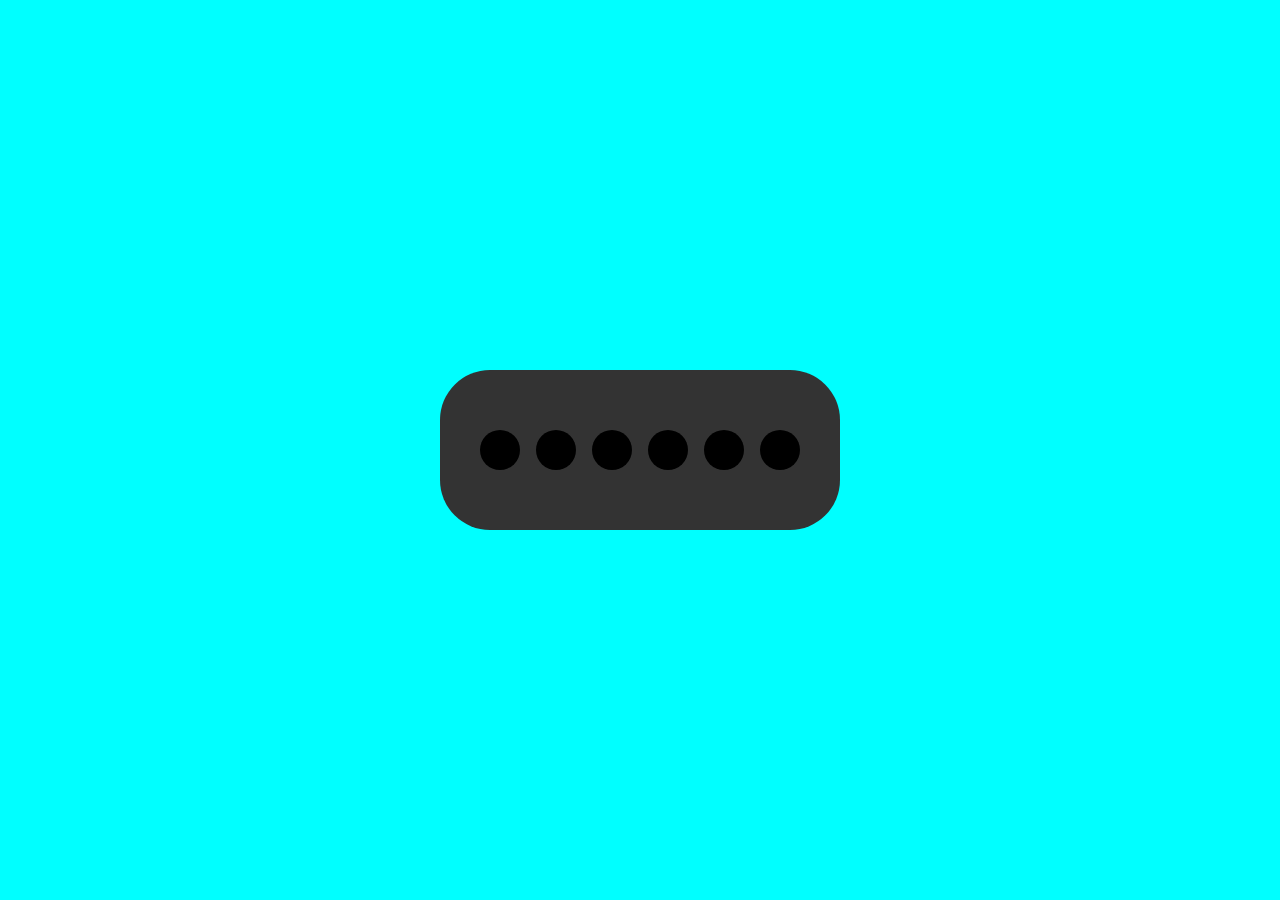
<file: Project-10-Disco-Light-Effect/index.html>
<!DOCTYPE html>
<html>
  <head>
    <meta charset="utf-8" />
    <meta http-equiv="X-UA-Compatible" content="IE=edge" />
    <title>Disco Color Effect Project</title>
    <meta name="description" content="" />
    <meta name="viewport" content="width=device-width, initial-scale=1" />
    <link rel="stylesheet" href="style.css" />
  </head>
  <body>

      <div class="container">
        <div class="light Light1"></div>
        <div class="light Light2"></div>
        <div class="light Light3"></div>
        <div class="light Light4"></div>
        <div class="light Light5"></div>
        <div class="light Light6"></div>
      </div>
  
    <script src="app.js" async defer></script>
  </body>
</html>
</file>
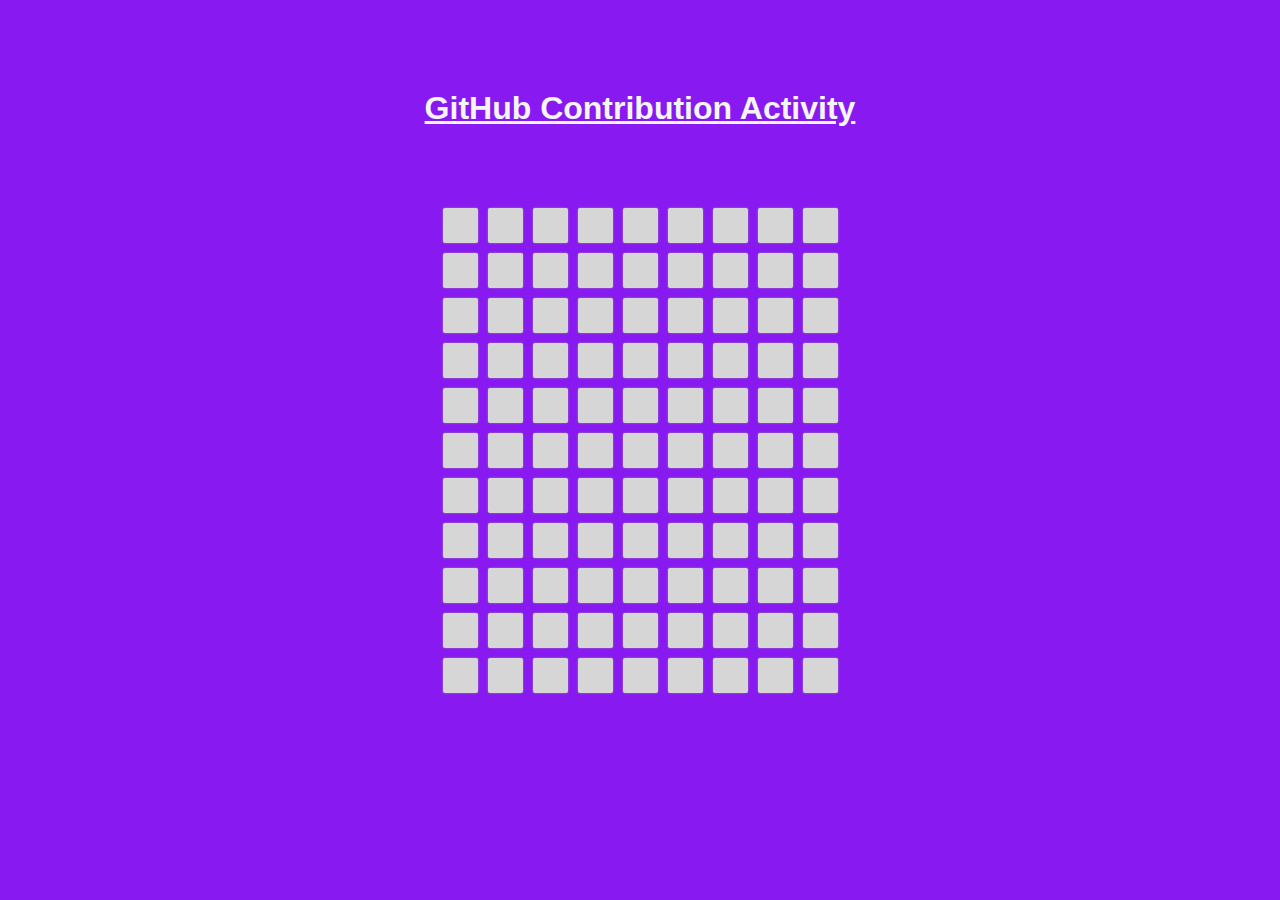
<file: Project-12-Github-Contribution-Project-Clone/index.html>
<!DOCTYPE html>
<html lang="en">
<head>
    <meta charset="UTF-8">
    <meta name="viewport" content="width=device-width, initial-scale=1.0">
    <title>Github Contribution Project Clone</title>
    <link rel="stylesheet" href="style.css">
</head>
<body>

    <h1>GitHub Contribution Activity</h1>
    <div class="container" id="_container">
        
    </div>

    <script src="script.js"></script>
</body>
</html>
</file>
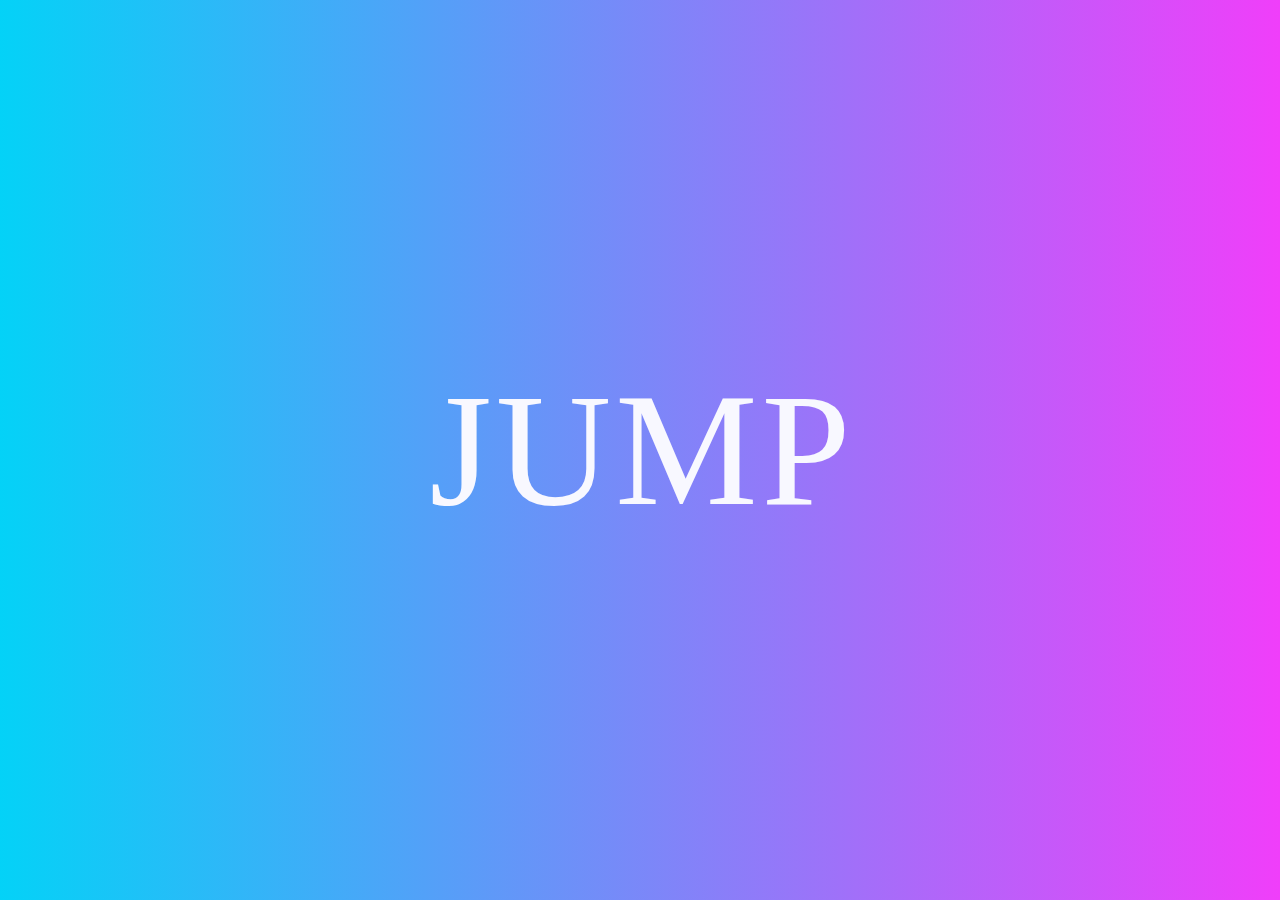
<file: Project-2-Jumping-Letters/index.html>
<!DOCTYPE html>
<html lang="en">
<head>
    <meta charset="UTF-8">
    <meta name="viewport" content="width=device-width, initial-scale=1.0">
    <title>Jumping Letters</title>
    <link rel="stylesheet" href="style.css">
</head>
<body>

    <div class="letters">
        <span>J</span>
        <span>U</span>
        <span>M</span>
        <span>P</span>
    </div>
    
    <script src="app.js"></script>
</body>
</html>
</file>
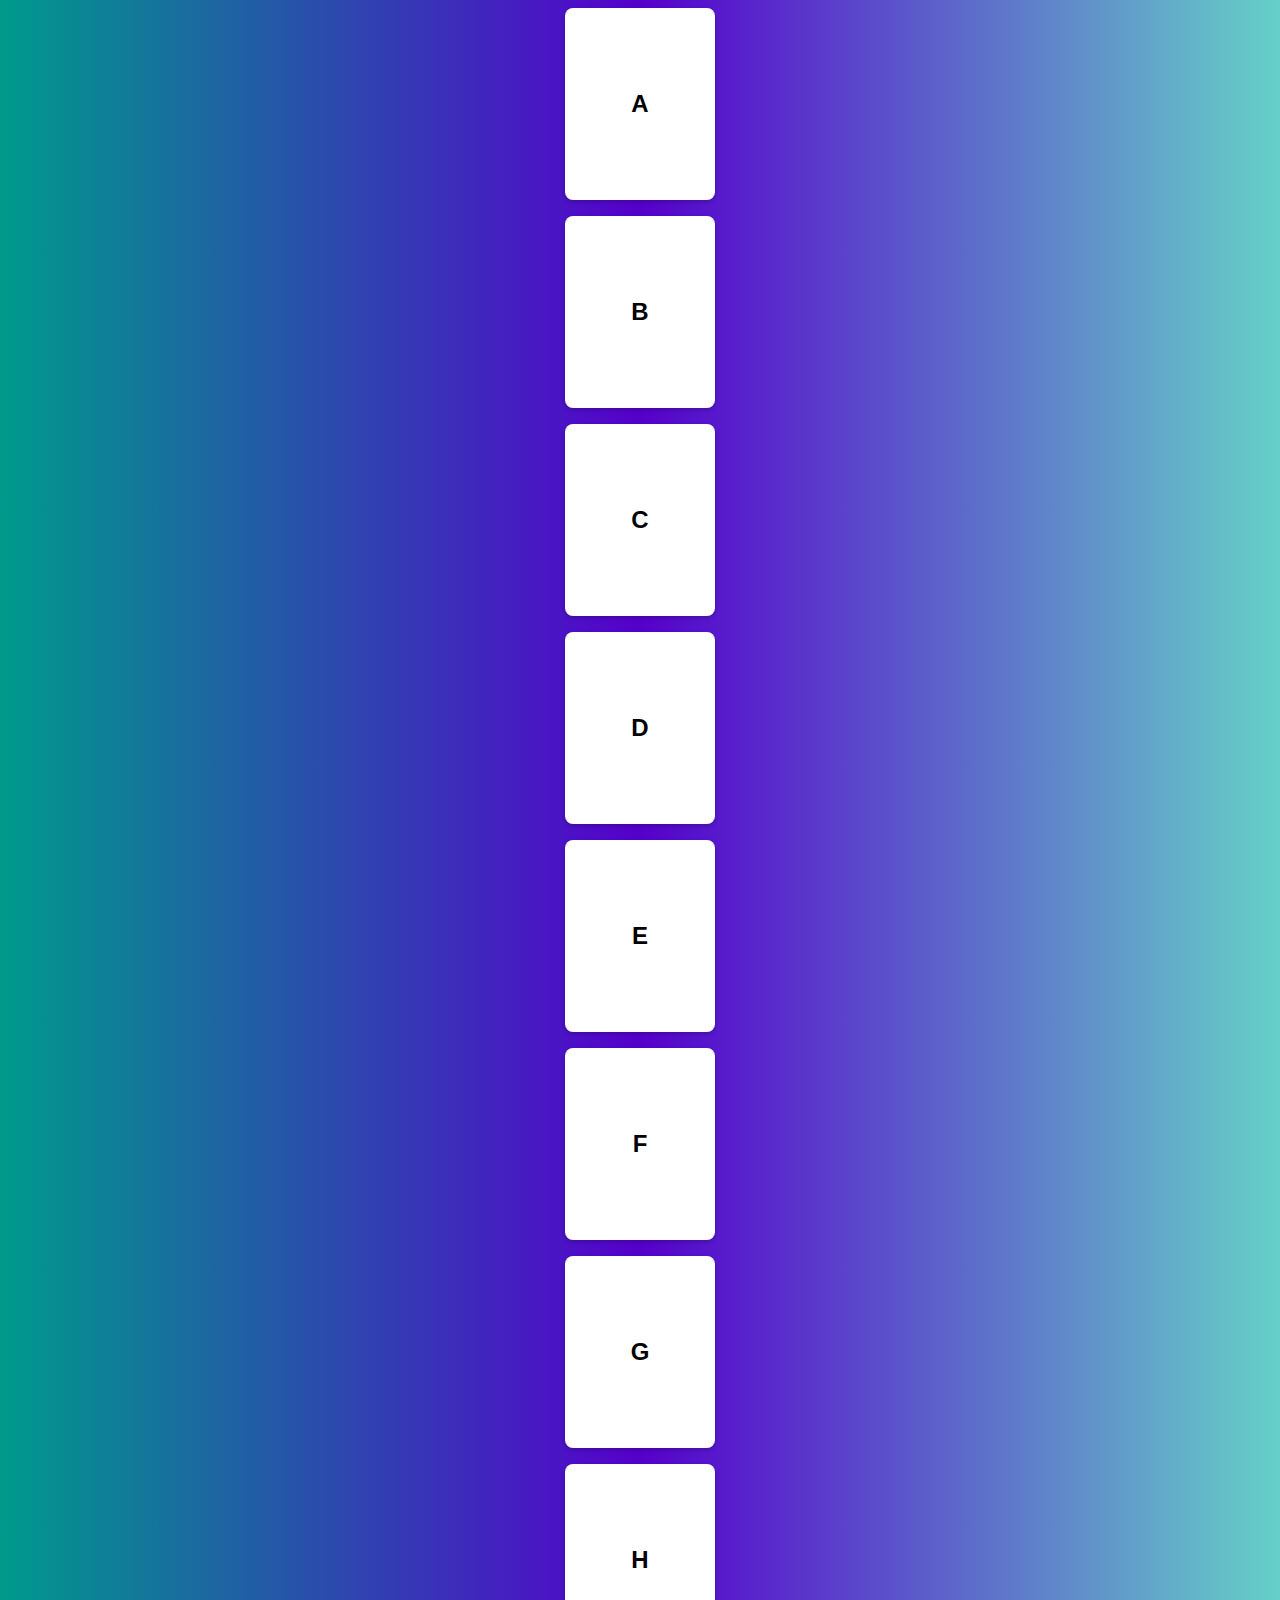
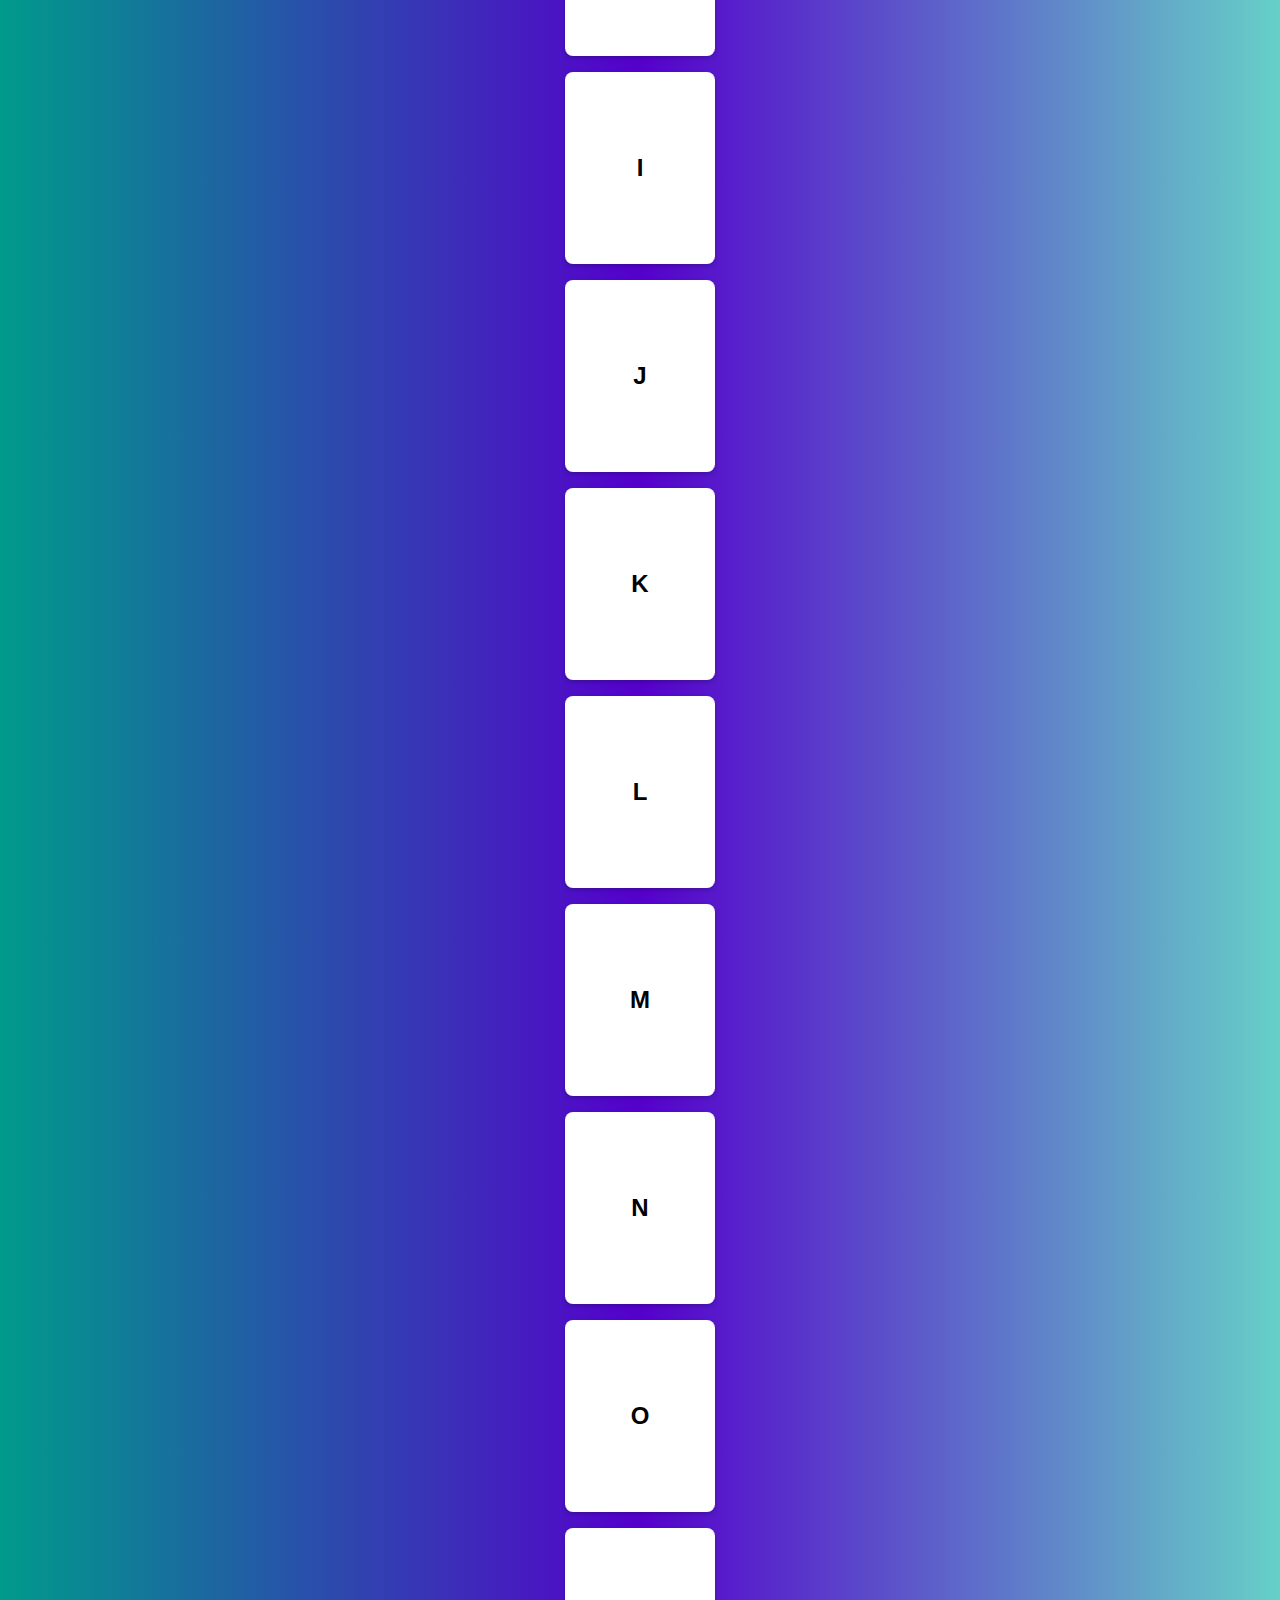
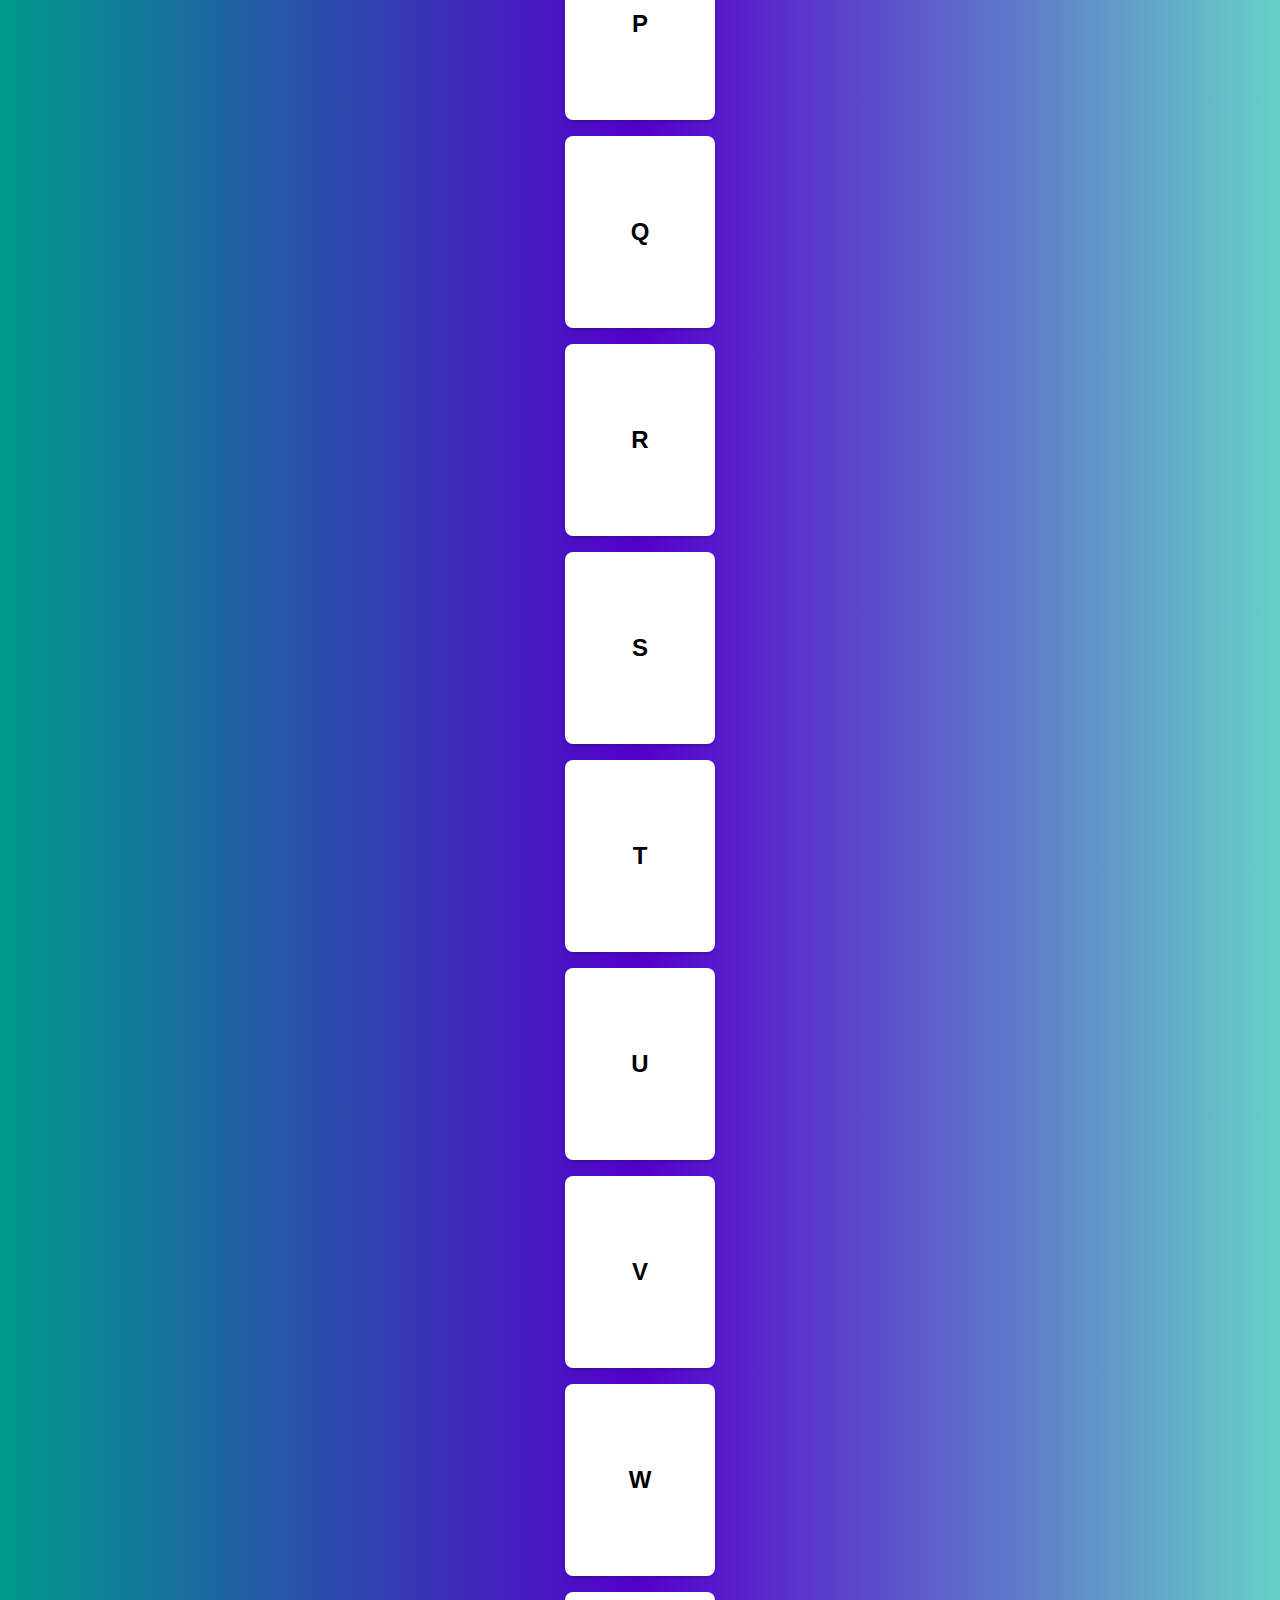
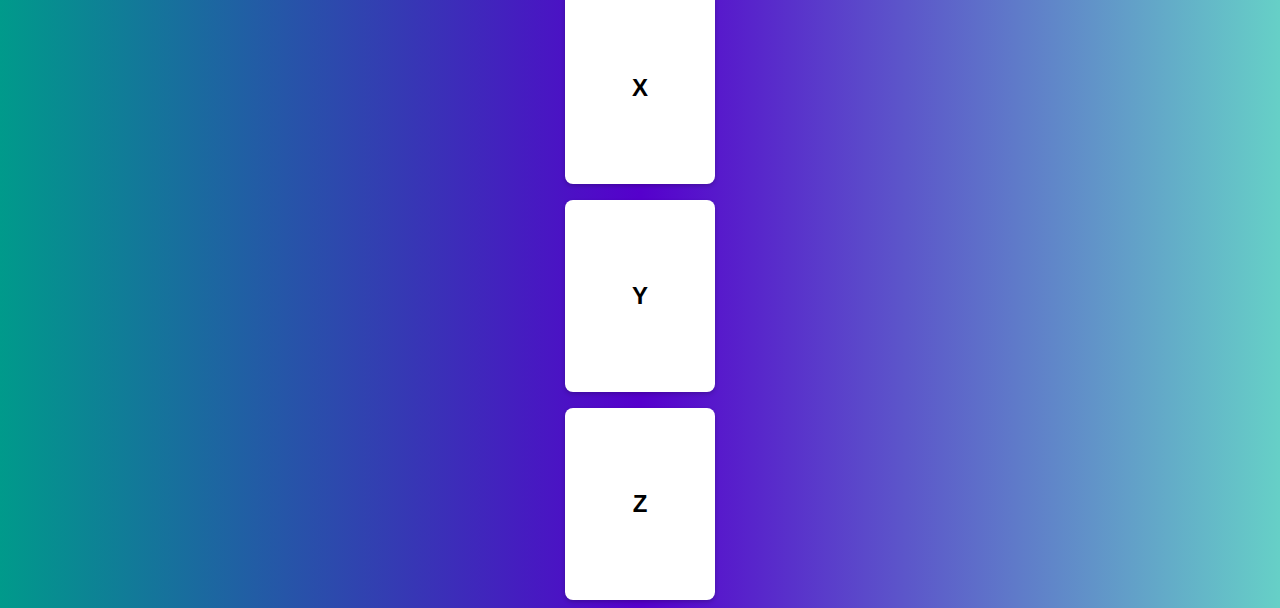
<file: Project-4-Scrollbar-Indicator/index.html>
<!DOCTYPE html>
<html lang="en">
<head>
    <meta charset="UTF-8">
    <meta name="viewport" content="width=device-width, initial-scale=1.0">
    <title>Scrollbar Indicator</title>
    <link rel="stylesheet" href="style.css">
</head>
<body>
    
    <div class="indicator" id="scrollIndicator">
    </div>

    <div class="text">
      <h2><span>A</span></h2>
      <h2><span>B</span></h2>
      <h2><span>C</span></h2>
      <h2><span>D</span></h2>
      <h2><span>E</span></h2>
      <h2><span>F</span></h2>
      <h2><span>G</span></h2>
      <h2><span>H</span></h2>
      <h2><span>I</span></h2>
      <h2><span>J</span></h2>
      <h2><span>K</span></h2>
      <h2><span>L</span></h2>
      <h2><span>M</span></h2>
      <h2><span>N</span></h2>
      <h2><span>O</span></h2>
      <h2><span>P</span></h2>
      <h2><span>Q</span></h2>
      <h2><span>R</span></h2>
      <h2><span>S</span></h2>
      <h2><span>T</span></h2>
      <h2><span>U</span></h2>
      <h2><span>V</span></h2>
      <h2><span>W</span></h2>
      <h2><span>X</span></h2>
      <h2><span>Y</span></h2>
      <h2><span>Z</span></h2>
    </div>

    <script src="script.js"></script>
</body>
</html>
</file>
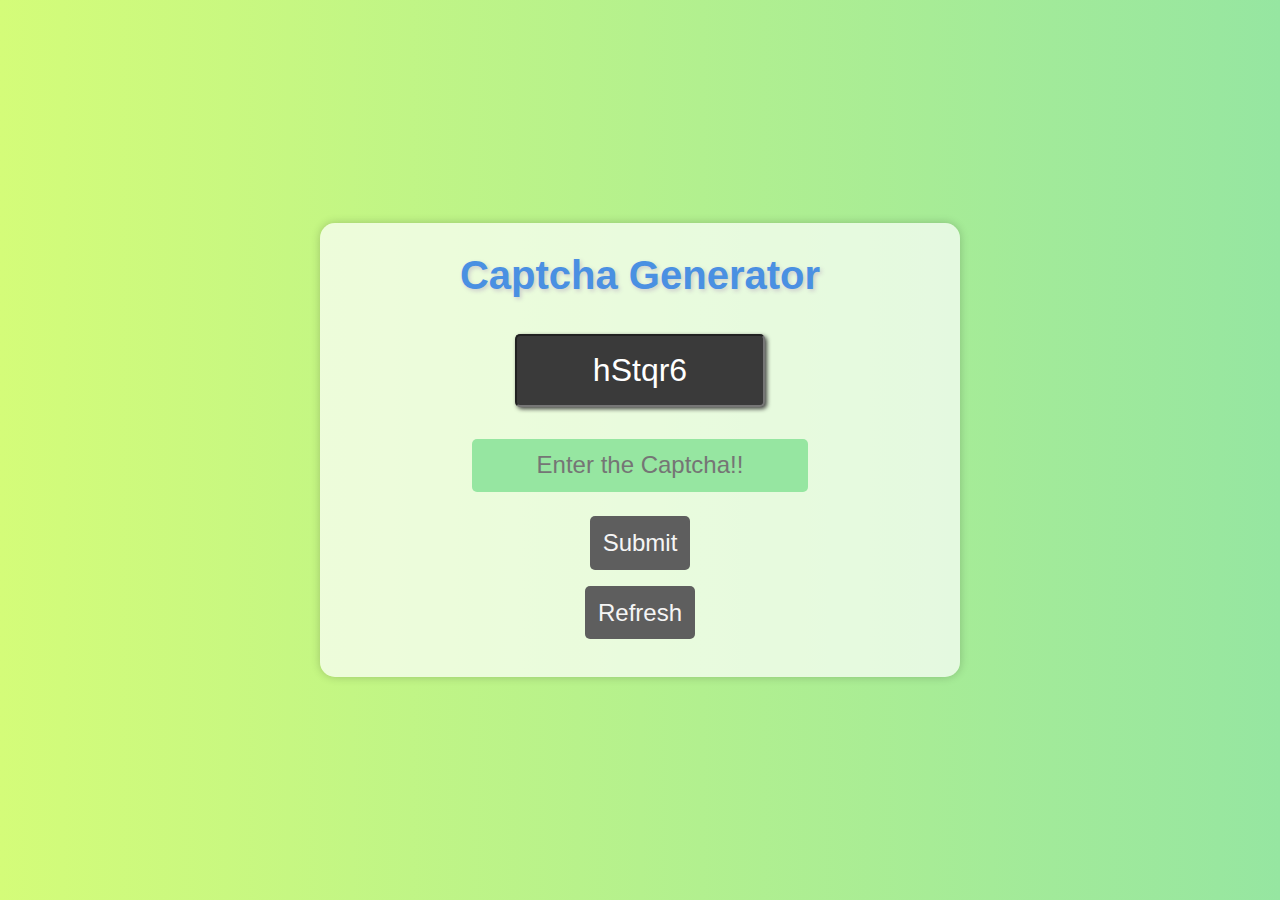
<file: Project-5-Captcha-Generator/index.html>
<!DOCTYPE html>
<html lang="en">
<head>
    <meta charset="UTF-8">
    <meta name="viewport" content="width=device-width, initial-scale=1.0">
    <title>Captcha Generator</title>
    <link rel="stylesheet" href="style.css">
</head>
<body>
        <div class="container">
            <h2 class="status" id="_status"></h2>
            <div class="generator-box">
                <input type="text" readonly id="_generator" class="generator">
            </div>
            <div class="your-chance">
                <input type="text" class="client-text" id="_client-text" placeholder="Enter the Captcha!!">
            </div>
            <button class="submit" id="_submit" type="button">Submit</button>
            <button class="refresh" id="_refresh" type="button">Refresh</button>
        </div>
    <script src="script.js"></script>
</body>
</html>
</file>
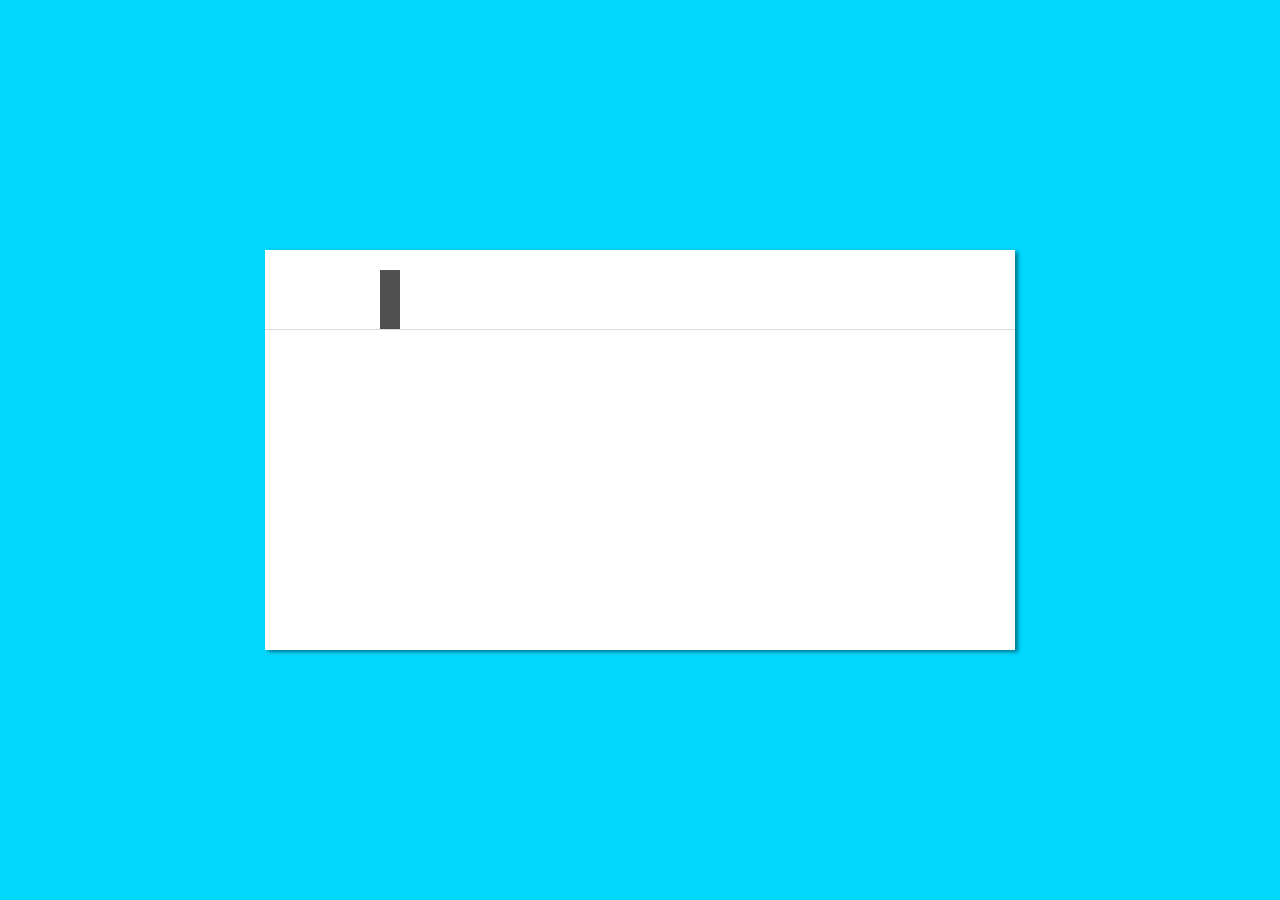
<file: Project-6-JavaScript-Tabs-Preview/index.html>
<!DOCTYPE html>
<html lang="en">
<head>
    <meta charset="UTF-8">
    <meta name="viewport" content="width=device-width, initial-scale=1.0">
    <title>JavaScript Tabs</title>
    <link rel="stylesheet" href="style.css">
    <link rel="stylesheet" href="https://cdnjs.cloudflare.com/ajax/libs/font-awesome/6.4.2/css/all.min.css" integrity="sha512-z3gLpd7yknf1YoNbCzqRKc4qyor8gaKU1qmn+CShxbuBusANI9QpRohGBreCFkKxLhei6S9CQXFEbbKuqLg0DA==" crossorigin="anonymous" referrerpolicy="no-referrer" />
</head>
<body>

    <div class="container neon-glow">
        <div class="wrapper">
            <nav>
                <a href="#rect" class="link react"><i class="fab fa-react"></i></a>
                <a href="#vue" class="link vue"><i class="fab fa-vuejs"></i></a>
                <a href="#angular" class="link angular"><i class="fab fa-angular"></i></a>
            </nav>
            <div class="info">
                <div class="item active">
                    <i class="big-icon"></i>
                </div>
            </div>
        </div>
    </div>

    
    <script src="script.js"></script>
</body>
</html>
</file>
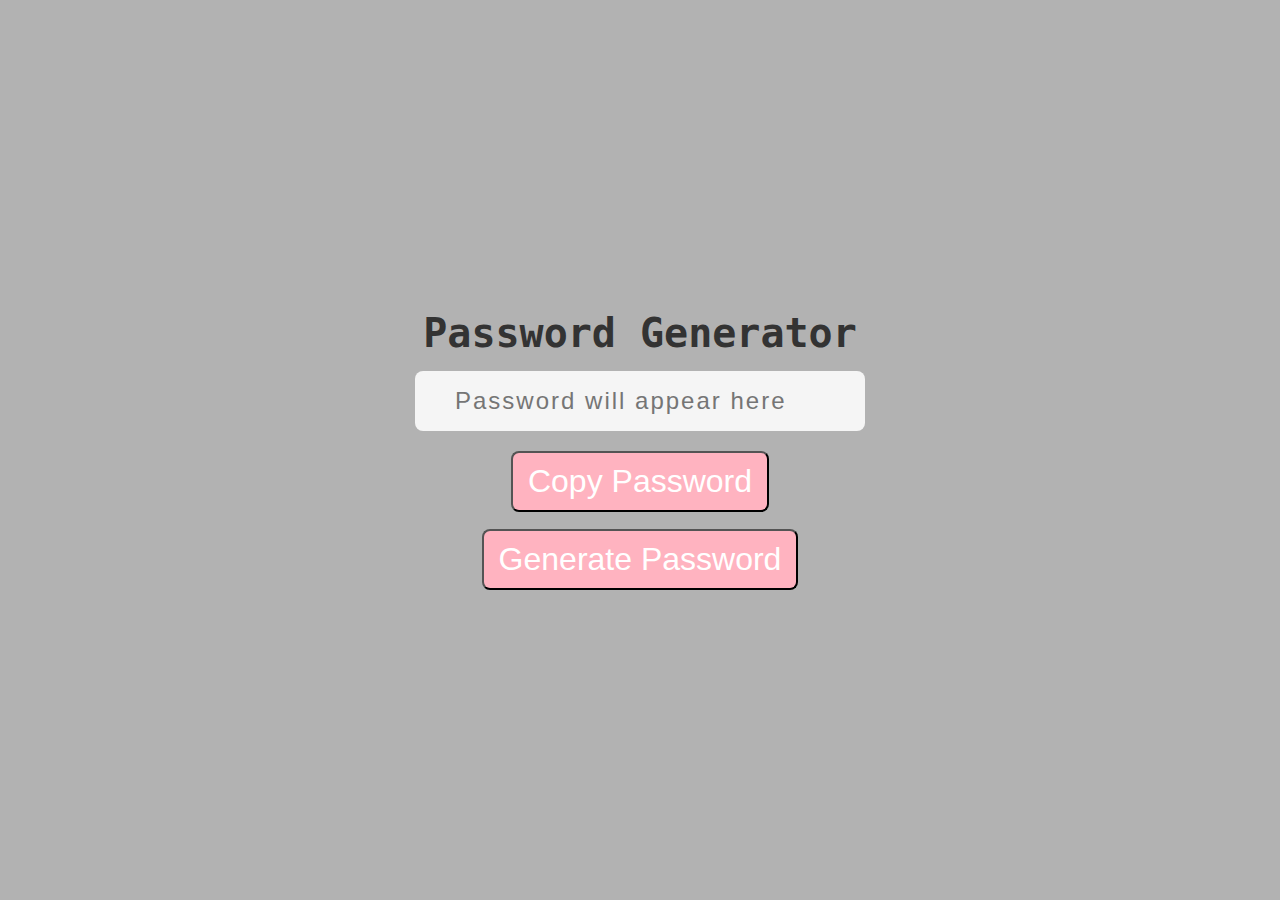
<file: Project-7-Simple-Password-Generator/index.html>
<!DOCTYPE html>
<html lang="en">
<head>
    <meta charset="UTF-8">
    <meta name="viewport" content="width=device-width, initial-scale=1.0">
    <title>Password Generator</title>
    <link rel="stylesheet" href="style.css">
</head>
<body>
    
    <div class="container">
        <h1>Password Generator</h1>
        <input type="text" id="password" placeholder="Password will appear here">
        <button id="copyButton" class="button">Copy Password</button>
        <button id="generateButton" class="button">Generate Password</button>
        <div class="show"><span id="generatedPassword"></span></div>
    </div>
    <script src="script.js"></script>
</body>
</html>
</file>
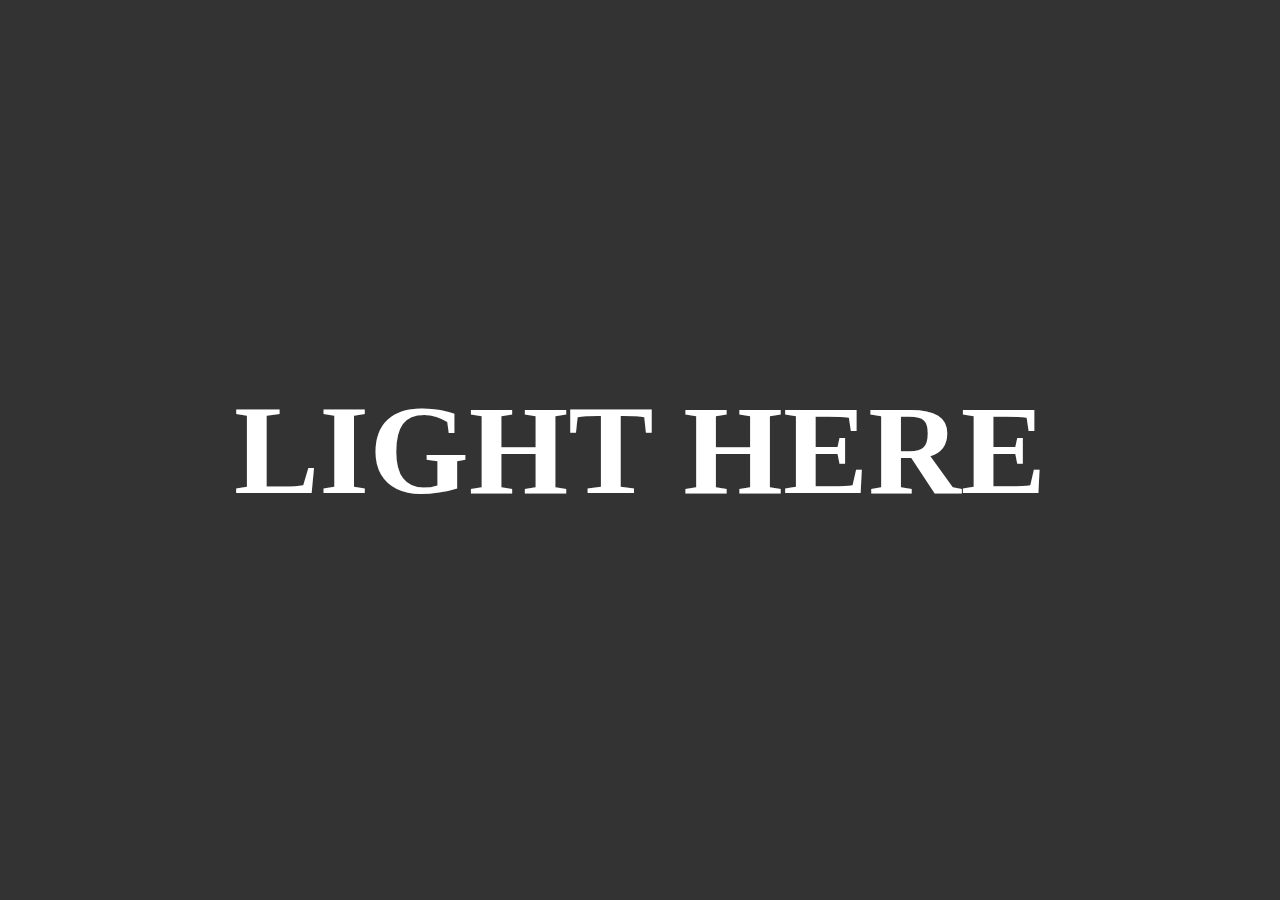
<file: Project-8-ILLumination-Project-Preview/index.html>
<!DOCTYPE html>
<html lang="en">
<head>
    <meta charset="UTF-8">
    <meta name="viewport" content="width=device-width, initial-scale=1.0">
    <title>Illumination</title>
    <link rel="stylesheet" href="style.css">
</head>
<body>

    <div class="container">
        <h1>LIGHT HERE</h1>
    </div>
    <span class="illumination"></span>
    <script src="script.js"></script>
</body>
</html>
</file>
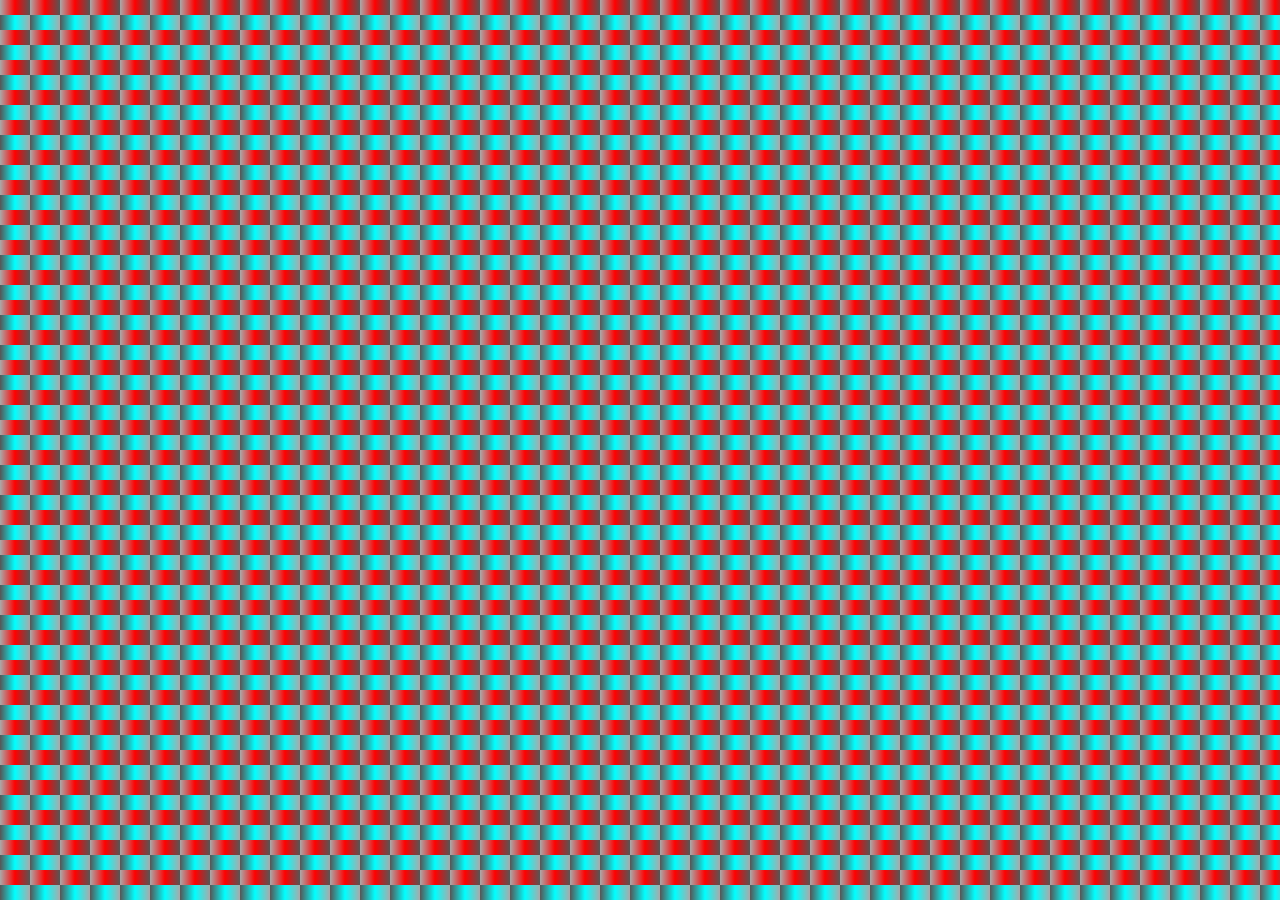
<file: Project-9-Scratch-Effect-Proejct/index.html>
<!DOCTYPE html>
<html lang="en">
<head>
    <meta charset="UTF-8">
    <meta name="viewport" content="width=device-width, initial-scale=1.0">
    <title>Scratch Effect</title>
    <link rel="stylesheet" href="style.css">
</head>
<body>
    

    
    <script src="script.js"></script>
</body>
</html>
</file>
<file: Project-10-Disco-Light-Effect/style.css>
*{
  padding: 0;
  margin: 0;
  box-sizing: border-box;
}

body{

  display: flex;
  justify-content: center;
  align-items: center;
  min-height: 100vh;
  transition: all 0.2s ease;
  background-color: aqua;
}

.container{
  background-color: #333;
  width: 25rem;
  height: 10rem;
  border-radius: 50px;
  display: flex;
  justify-content: center;
  align-items: center;
}

.light{
  background-color: #000;
  border-radius: 100%;
  position: relative;
  height: 2.5rem;
  width: 2.5rem;
  transition: all 0.2s ease;
  margin: 0.5rem;
}

.light.active{
  background-color: var(--light-color);
  box-shadow: 0px 0px 20px 5px var(--light-color);
}

.light.Light1{
  --light-color:#00FFFC;
}

.light.Light2 {
  --light-color: #FC00FF;
}

.light.Light3 {
  --light-color: #fffc00;
}

.light.Light4 {
  --light-color: green;
}

.light.Light5 {
  --light-color: orange;
}

.light.Light6 {
  --light-color: purple;
}
</file>
<file: Project-12-Github-Contribution-Project-Clone/style.css>
*{
    box-sizing: border-box;
    margin: 0;
    padding: 0;
    font-family: sans-serif;
}

body{
    display: flex;
    justify-content: center;
    align-items: center;
    min-height: 100vh;
    background-color: #881af1;
}

h1{
    display: flex;
    justify-content: center;
    align-items: center;
    position: absolute;
    top: 10%;
    color: whitesmoke;
    text-decoration: underline;
}

.container{
    display: flex;
    justify-content: center;
    align-items: center;
    flex-wrap: wrap;
    max-width: 420px;
}

.activity{
    background-color: rgb(214,214,214);
    box-shadow: 0 0 2px rgb(151,151,151);
    margin: 5px;
    height: 35px;
    width: 35px;
    transition: 3s ease;
    overflow: hidden;
    border-radius: 2px;
}

.activity:hover{
    transition-duration: 0s;
    overflow: hidden;
}
</file>
<file: Project-2-Jumping-Letters/style.css>
*{
    box-sizing: border-box;
    margin: 0;
    padding: 0;
}

body{
    display: flex;
    justify-content: center;
    align-items: center;
    min-height: 100vh;
    flex-direction: column;
    background: linear-gradient(to right,#04d2f7,#f03efa);
}

.letters{
    perspective: 1000px;
    font-family: cursive;
    color: ghostwhite;
}

.letters span{
    cursor: pointer;
    display: inline-block;
    user-select: none;
    line-height: 0.8;
    font-size: 10rem;
}

.letters span.active{
    animation: jump 2s ease-in-out;
    transform-origin: bottom left;

}

@keyframes jump {
    
    0%{
        transform: translate(0,0) rotate(180deg)
    }
    25%{
        transform: scale(2) translate(0,-150px)
    }
    75%{
        transform: scale(1.1,1.1) translate(0,200px);
    }
    100%{   
        transform: translate(0,0) rotate(360deg);
    }


}
</file>
<file: Project-4-Scrollbar-Indicator/style.css>
*{
    box-sizing: border-box;
    margin: 0;
    padding: 0;
    background: linear-gradient(to right,
    #009a8b,#5500cc,#66d0c7);;
    font-family: sans-serif;
}

.text{
    color: #000;
    line-height: 10rem;
    text-align: center;
}

span{
    background: #fff;
    padding: 1rem;
    border-radius: 8px;
    box-shadow: 0px 2px 4px rgba(0, 0, 0, 0.2);
    margin: 0.5rem;
    display: inline-block;
    transition: transform 0.2s;
    width: 150px;
}

span:hover{
    transform: scale(1.05);
}

.indicator{
    background: linear-gradient(
        to right,#e1a732,#da6195,#262b2a);

    height: 20px;
    border-radius: 4px;
    width: 20%;
    position: fixed;
    top: 0px;
}
</file>
<file: Project-5-Captcha-Generator/style.css>
*{
   box-sizing: border-box;
   margin: 0;
   padding: 0;
   font-family: sans-serif; 
}

body{
    display: flex;
    flex-direction: column;
    justify-content: center;
    align-items: center;
    min-height: 100vh;
    background: linear-gradient(to right,#d4fc79,#96e6a1);
    animation: colorChange 10s infinite alternate;
}

@keyframes colorChange {
    0%{
        background: #e0c3fc;
    }
    100%{
        background: #c3e8fc;
    }
    
}

.container{
    display: flex;
    flex-direction: column;
    align-items: center;
    background: rgba(255, 255, 255, 0.7);
    padding: 30px;
    border-radius: 15px;
    box-shadow: 0px 0px 10px rgba(0, 0, 0, 0.2);
    width: 50%;
}

h2{
    font-size: 2.5rem;
    text-align: center;
    color: #4a90e2;
    text-shadow: 2px 2px 4px #ccc;
    margin-bottom: 20px;
}

div{
    margin: 1rem;
}

button{
    margin: 0.5rem;
    font-size: 1.5rem;
    padding: 0.8rem;
    cursor: pointer;
    border: none;
    border-radius: 5px;
    transition: background-color 0.3s, transform 0.2s;
}

button:hover{
    transform: scale(1.1);
}

.generator{
   font-size: 2rem;
   padding: 1rem;
   background: #3a3a3a; 
   color: #fff;
   text-align: center;
   border-radius: 5px;
   width: 250px;
   box-shadow: 2px 2px 4px #444;
}

.client-text{
    text-align: center;
    width: 100%;
    padding: 0.8rem;
    font-size: 1.5rem;
    border: none;
    border-radius: 5px;
    background: #96e6a1;
}

.submit{
    background-color: #5e5e5e;
    color: whitesmoke;
}

.submit:hover{
    background: #828282;
}

.refresh{
    background-color: #5e5e5e;
    color: whitesmoke;
}

.refresh:hover{
    background-color: #e0e0e0;

}
</file>
<file: Project-6-JavaScript-Tabs-Preview/style.css>
* {
    box-sizing: border-box;
    margin: 0;
    padding: 0;
    scroll-behavior: smooth;
  }
  
  body {
    background-color: #00d8ff;
    display: grid;
    place-items: center;
    height: 100vh;
    transition: all 1s;
  }
  
  .wrapper {
    width: 750px;
    height: 400px;
    box-shadow: 0px 2px 4px black;
    background: white;
    overflow: hidden;
    z-index: 3;
  }
  
  .container {
    position: relative;
    width: 750px;
    height: 400px;
    overflow: hidden;
    box-shadow: 3px 2px 4px rgba(0, 0, 0, 0.459);
  }
  
  nav {
    position: absolute;
    top: 5%;
    left: 0;
    width: 100%;
    height: 60px;
    display: flex;
    justify-content: space-around;
    border-bottom: 1px solid gainsboro;
    z-index: 8;
    background: white;
    color: rgb(150, 240, 177);
  }
  
  nav a {
    padding: 10px;
    text-decoration: none;
    color: gray;
    font-size: 1.5rem;
    transition: all 0.3s;
  }
  
  .link:hover {
    color: #333; /* Change tab text color on hover */
  }
  
  
  .link.tabOne {
    background-color: #4e5052;
    color: white;
  }
  
  .link.tabTwo {
    background-color: #42b883;
    color: white;
  }
  
  .link.tabThree {
    background-color: #b52e31;
    color: white;
  }
  
  
  .info {
    display: flex;
    width: 750px;
    height: 100%;
    padding-top: 2rem;
  }
  
  .item {
    width: 850px;
    color: #000;
    background: #fff;
    display: flex;
    justify-content: center;
    align-items: center;
    flex-direction: column;
  }
  
  .link {
    transition: all 0.3s;
  }
  

  .neon-glow {
    animation: neon-glow-animation 1.5s infinite alternate;
  }
  
  @keyframes neon-glow-animation {
    0% {
      box-shadow: 0px 0px 10px rgba(255, 0, 0, 1);
    }
    100% {
      box-shadow: 0px 0px 20px rgba(255, 0, 0, 1);
    }
  }
  
  .item.active i {
    font-size: 9rem; /* Adjust icon size for active tab */
  }
</file>
<file: Project-7-Simple-Password-Generator/style.css>
*{
    box-sizing: border-box;
    margin: 0;
    padding: 0;
    user-select: none;
}

body{
    display: flex;
    align-items: center;
    justify-content: center;
    min-height: 100vh;
    background-color: #b2b2b2;
    font-family: monospace;
}

.container{
    position: relative;
    width: 450px;
    text-align: center;
}

.container h1{
    font-size: 2.5rem;
    color: #333;
}

.container input{
    position: relative;
    width: 100%;
    height: 60px;
    border: none;
    margin: 15px 0px 20px;
    background-color: #f5f5f5;
    outline: none;
    padding: 0 40px;
    font-size: 1.5rem;
    letter-spacing: 2px;
    border-radius: 8px;
    color: #333;
    box-shadow: inset 20px 20px 60px #fff, inset -20px -20px -20px #ccc;
}

.container .button{
    display: inline-block;
    position: relative;
    cursor: pointer;
    background-color: #ffb3c0;
    color: #fff;
    font-size: 2rem;
    padding: 10px 15px;
    border-radius: 8px;
    transition: background-color 0.3s;
}

.container .button:hover{
    background-color: #ff9a8b;
    color: #333;
}

#copyButton{
    margin-bottom: 1.1rem;
}

.show{
    position: fixed;
    top: 0;
    left: 0;
    height: 100vh;
    width: 100%;
    background: #7f9a8b;
    color: #fff;
    text-align: center;
    font-size: 5rem;
    display: none;
}

.show.active{
    display: flex;
    justify-content: center;
    align-items: center;
}

@media only screen and (max-width:600px){
    .show{
        font-size: 1.5rem;
    }
}
</file>
<file: Project-8-ILLumination-Project-Preview/style.css>
*{
    box-sizing: border-box;
    margin: 0;
    padding: 0;
    cursor: none;
    font-family: cursive;
}

.container{
    display: flex;
    justify-content: center;
    align-items: center;
    min-height: 100vh;
    background: #333;
    position: relative;
}

.container h1{
    color: #fff;
    font-size: 8rem;
    cursor: none;
}

.illumination{
    width: 100%;
    height: 100%;
    position: fixed;
    top: 0;
    left: 0;
    pointer-events: none;
    background: radial-gradient(
        circle at var(--x) var(--y),
        transparent -10%,
        rgba(0,0,0,0.95) 25%
    );

}
</file>
<file: Project-9-Scratch-Effect-Proejct/style.css>
*{
    box-sizing: border-box;
    margin: 0;
    padding: 0;    
}

body{
    width: 100%;
    height: 100vh;
    background: repeating-linear-gradient(
        0deg,
        #fff 0%,
        #fff 50%,
        #000 50%,
        #000 100%
    ),
    repeating-linear-gradient(90deg, #aaa 0%, red 50%, red 50% , #555 100%);
    background-size: 30px 30px;
    background-blend-mode: difference;
    cursor: grab;
    
}

span{
    display: block;
    position: absolute;
    width: 220px;
    height: 220px;
    background: #333;
    pointer-events: none;
    border-radius: 50%;
background: url("/Jujutsu-Kaisen-Pc-Wallpaper-4K-34846.jpg");
background-size: 100%;

    background-attachment: fixed;
}
</file>
